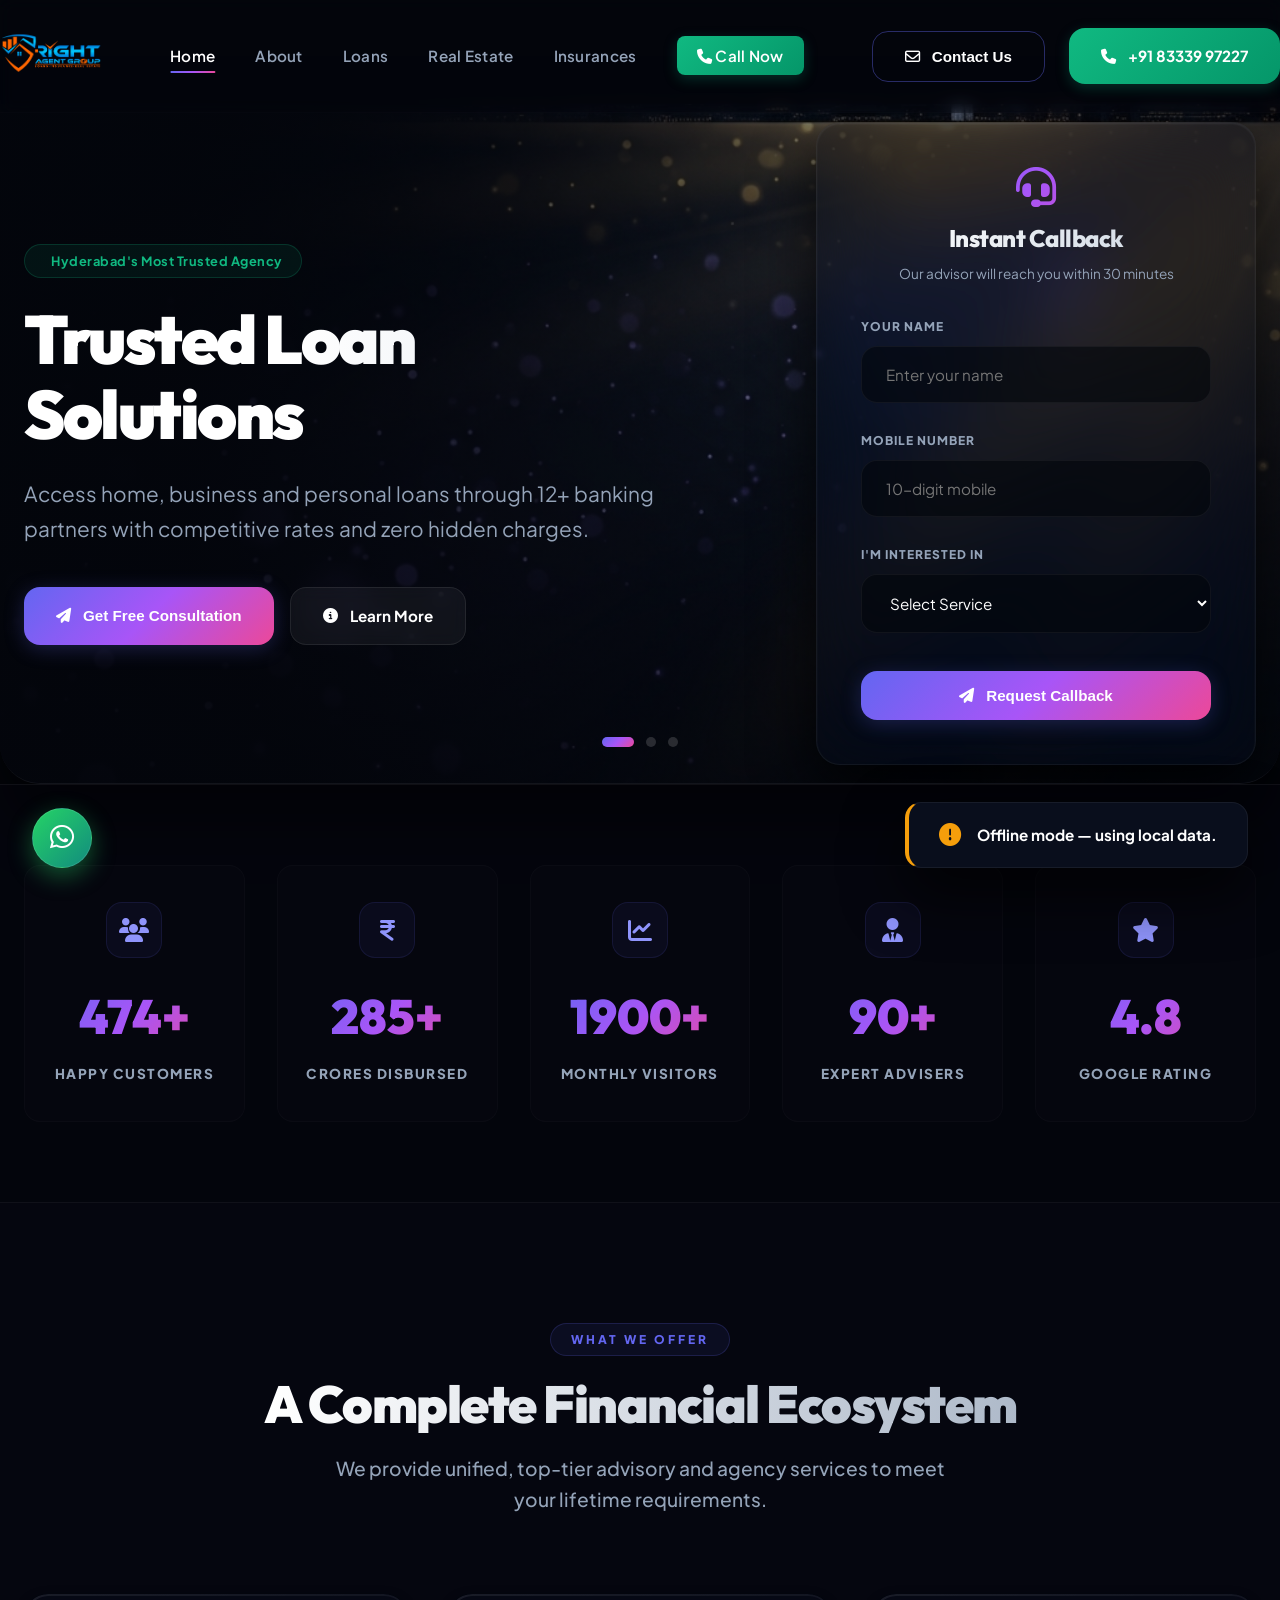
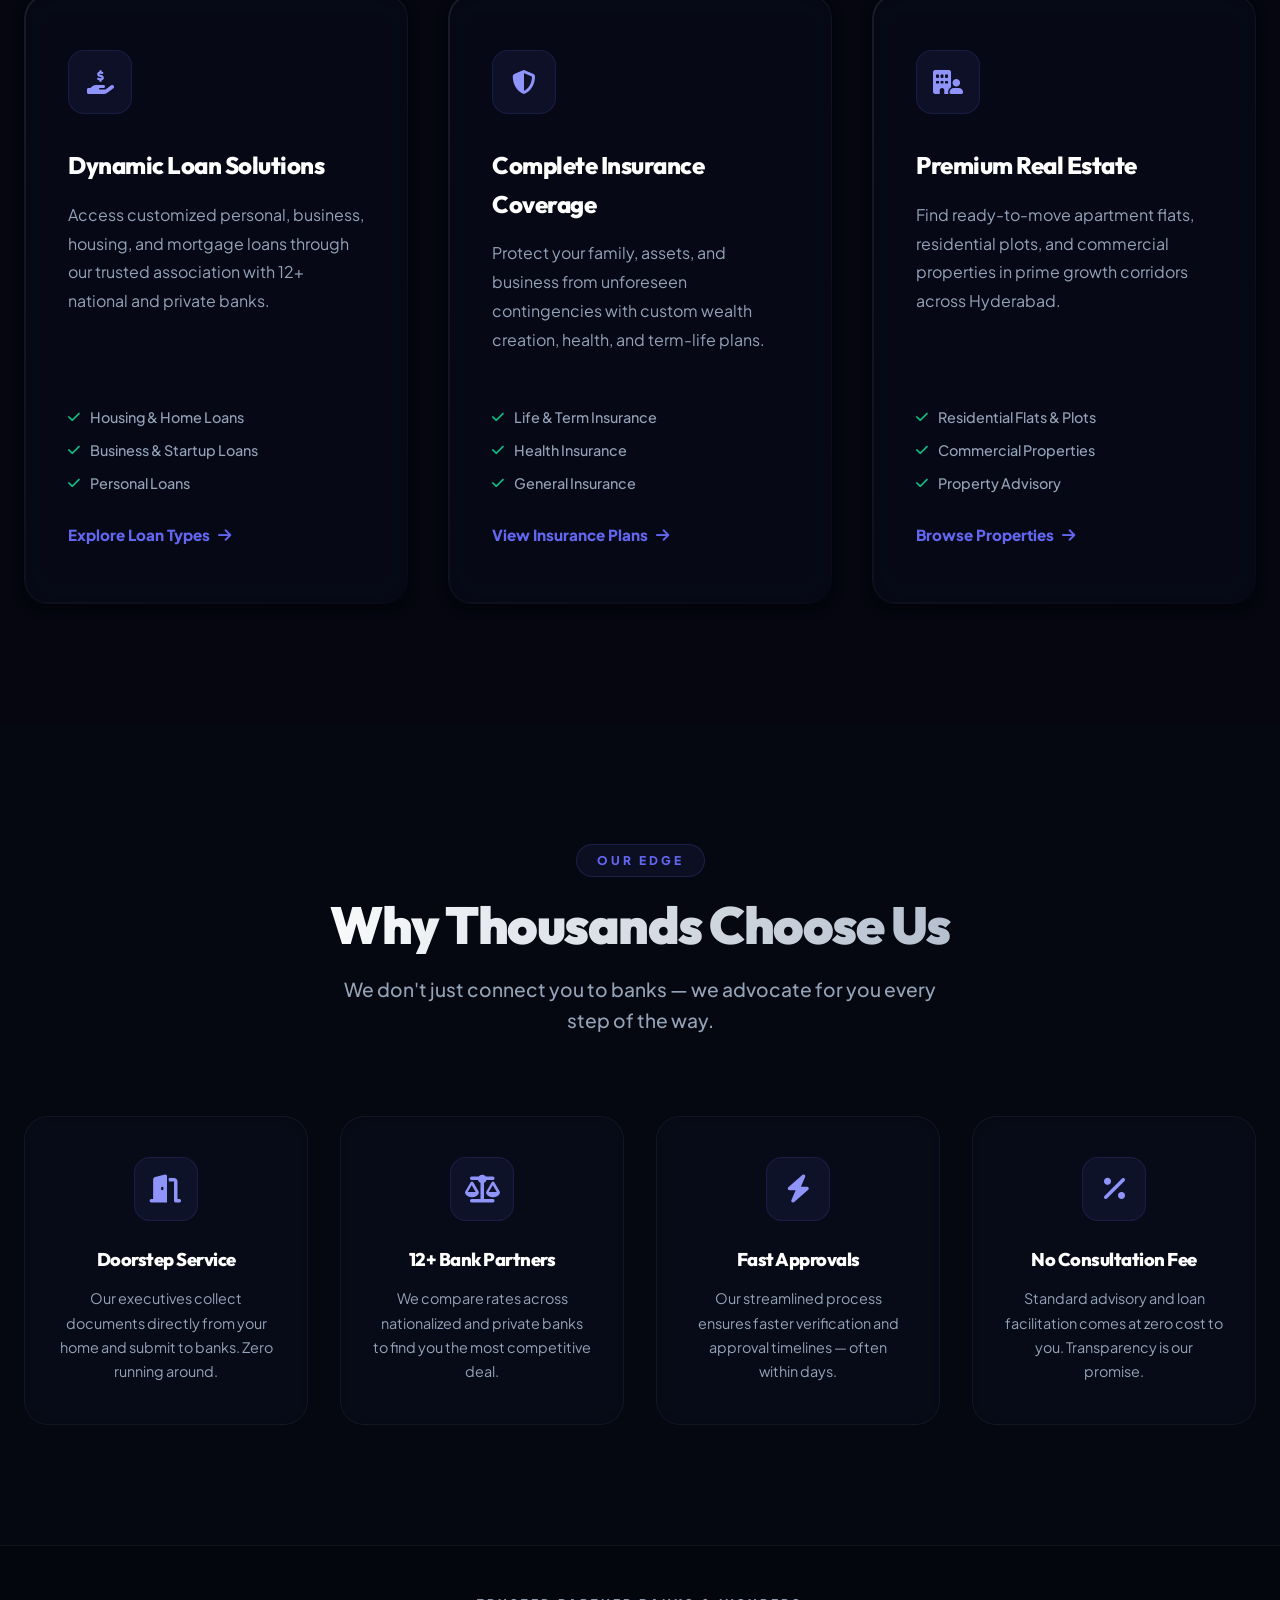
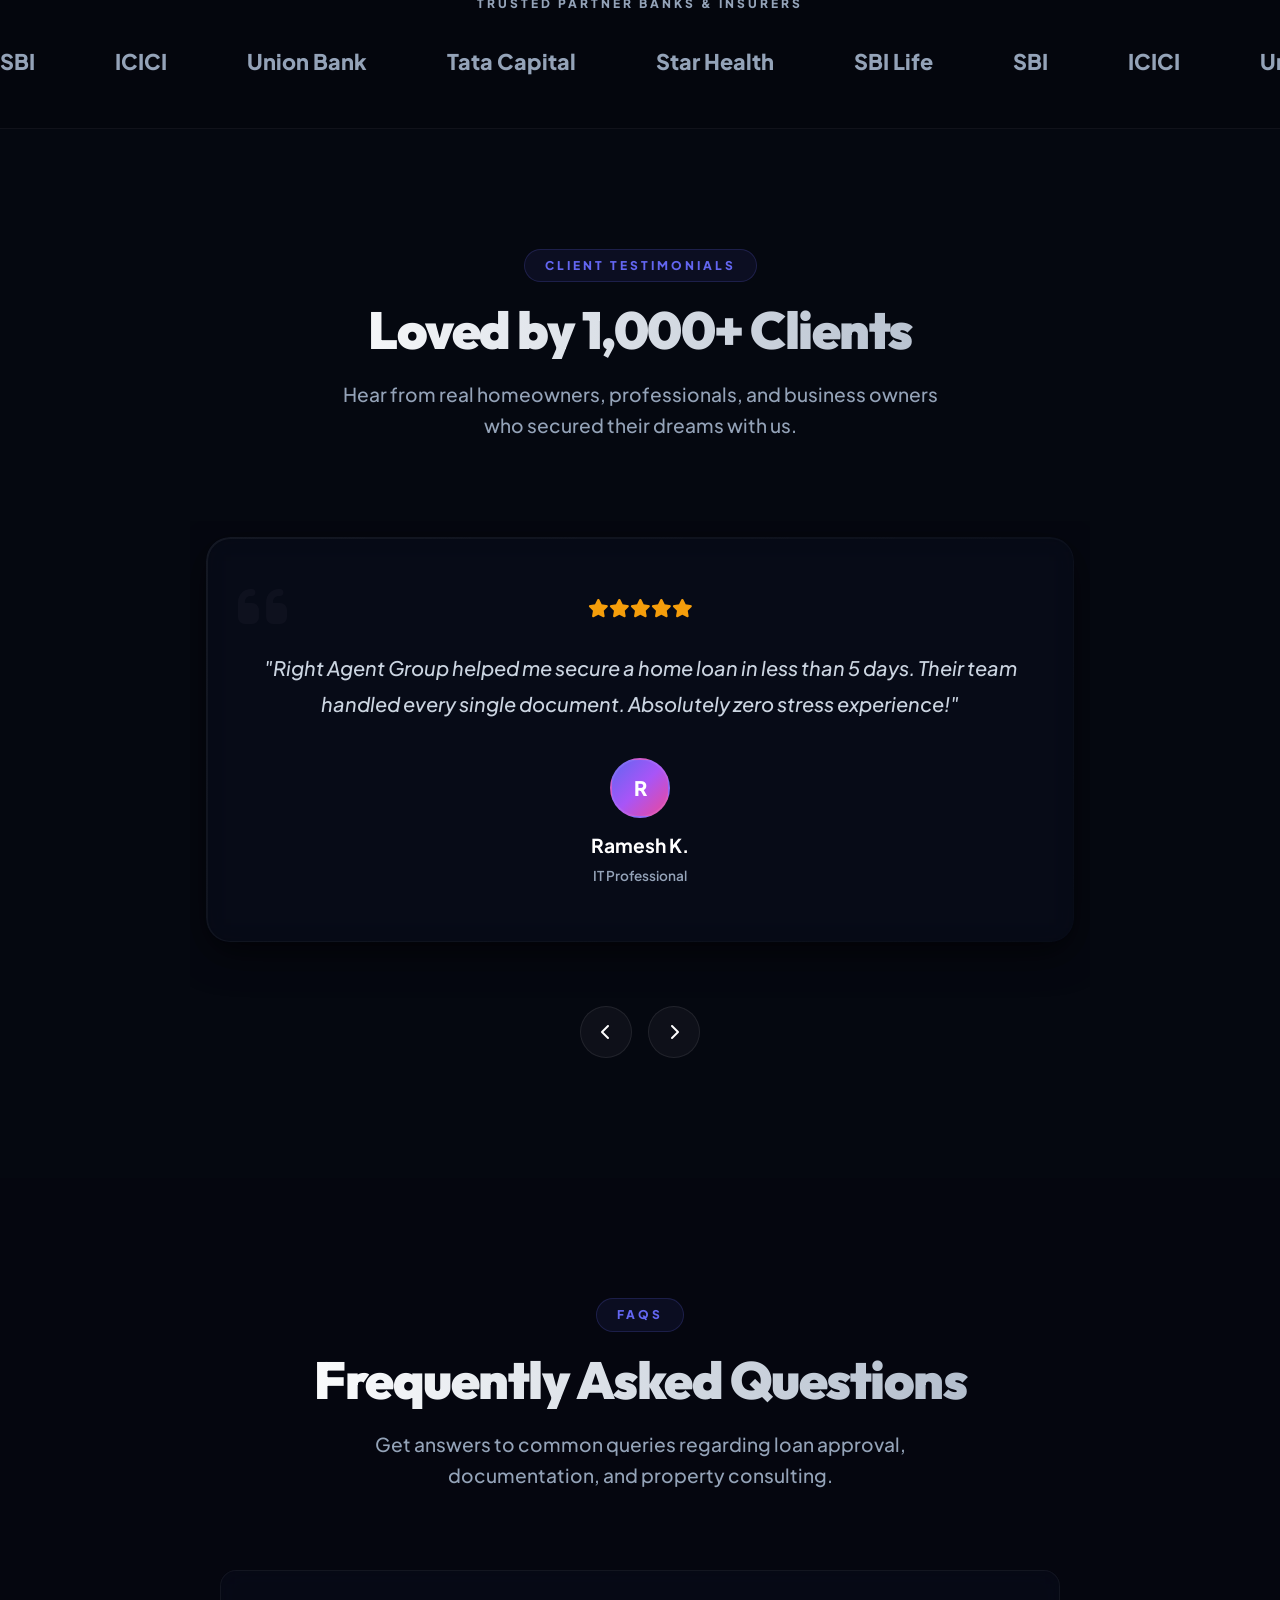
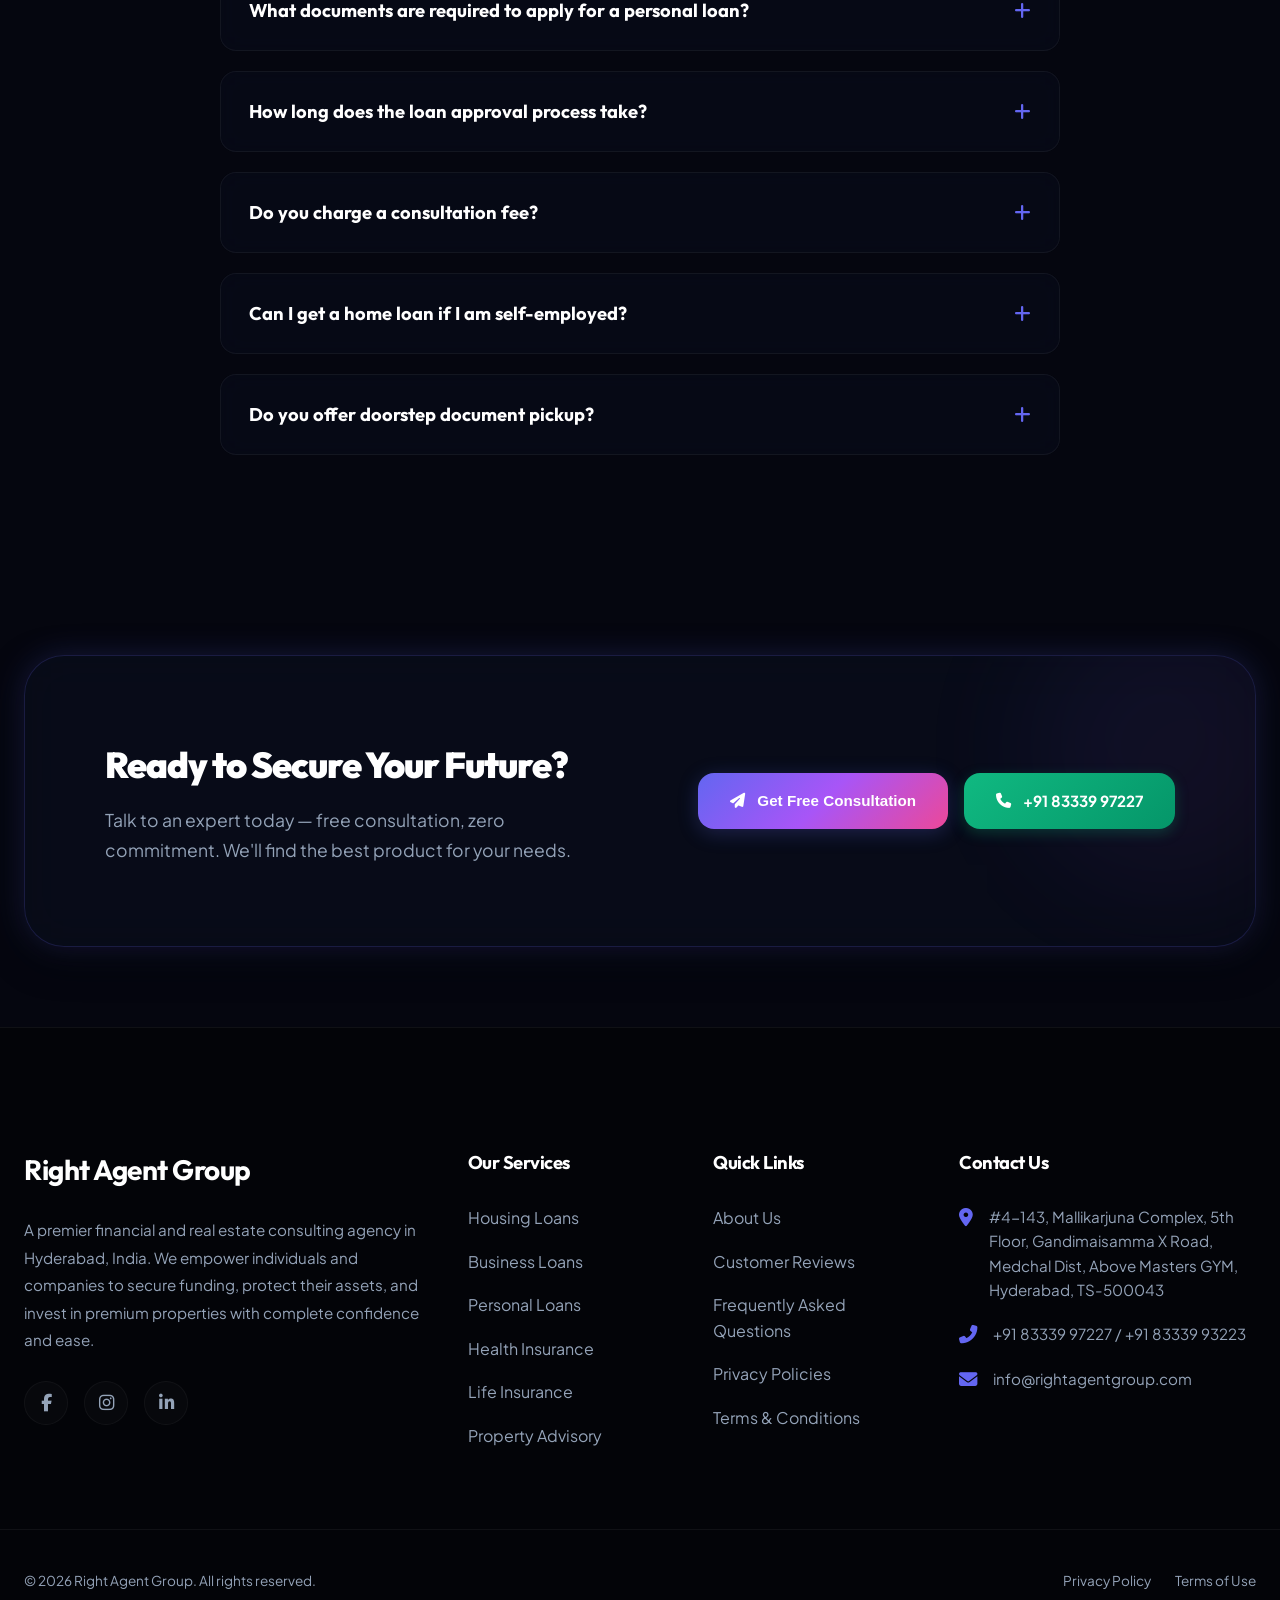
<file: index.html>
<!DOCTYPE html>
<html lang="en">
<head>
  <meta charset="UTF-8">
  <meta name="viewport" content="width=device-width, initial-scale=1.0">
  <title>Right Agent Group | Premium Financial & Real Estate Services</title>
  
  <!-- SEO Meta Tags -->
  <meta name="description" content="Welcome to Right Agent Group - Your trusted partner in Hyderabad for secure Loans, tailored Insurance plans, and premium Real Estate investments.">
  <meta name="keywords" content="loans in hyderabad, insurance agents, real estate agent, personal loan, home loan, business loan, health insurance, plots for sale">
  <meta name="author" content="Right Agent Group">
  
  <!-- Fonts & Icons -->
  <link rel="stylesheet" href="https://cdnjs.cloudflare.com/ajax/libs/font-awesome/6.4.0/css/all.min.css">
  
  <!-- Custom Styles -->
  <link rel="stylesheet" href="style.css">
</head>
<body class="luxury-dark">
  <!-- Glowing Cosmic Orbs for Premium UI depth -->
  <div class="glow-orb glow-orb-1"></div>
  <div class="glow-orb glow-orb-2"></div>
  <div class="glow-orb glow-orb-3"></div>

  <!-- Premium Glass Header -->
  <header id="main-header">
    <div class="container navbar">
      <a href="#/" class="logo-container">
        <img src="logo.png" alt="Right Agent Group Logo">
      </a>

      <!-- Desktop Nav Menu -->
      <nav>
        <ul class="nav-menu" id="nav-menu">
          <li><a href="#/" class="nav-link active" data-route="home">Home</a></li>
          <li><a href="#/about" class="nav-link" data-route="about">About</a></li>
          <li><a href="#/loan" class="nav-link" data-route="loan">Loans</a></li>
          <li><a href="#/realestate" class="nav-link" data-route="realestate">Real Estate</a></li>
          <li><a href="#/insurances" class="nav-link" data-route="insurances">Insurances</a></li>
          <!-- Mobile Links only inside menu -->
          <li class="hide-desk"><a href="tel:+918333997227" class="nav-link btn-call" style="color:white; padding: 10px 20px; border-radius: 8px;"><i class="fa fa-phone"></i> Call Now</a></li>
        </ul>
      </nav>

      <!-- Desktop Call to Actions -->
      <div class="nav-actions" id="nav-actions">
        <button class="btn btn-outline" id="header-inquire-btn"><i class="fa-regular fa-envelope"></i> Contact Us</button>
        <a href="tel:+918333997227" class="btn btn-call"><i class="fa fa-phone"></i> +91 83339 97227</a>
      </div>

      <!-- Mobile Menu Toggle Button -->
      <button class="burger-menu" id="burger-toggle" aria-label="Toggle Menu">
        <span class="burger-bar"></span>
        <span class="burger-bar"></span>
        <span class="burger-bar"></span>
      </button>
    </div>
  </header>

  <!-- Viewport for client-side rendering -->
  <main id="app-content">
    <!-- View contents injected here dynamically -->
    <div style="padding: 100px text-align: center; color: var(--text-muted);">
      <div class="skeleton skeleton-title" style="margin: 0 auto 20px auto;"></div>
      <div class="skeleton skeleton-text" style="max-width: 600px; margin: 0 auto 10px auto;"></div>
      <div class="skeleton skeleton-text" style="max-width: 400px; margin: 0 auto;"></div>
    </div>
  </main>

  <!-- Footer Section -->
  <footer>
    <div class="container footer-grid">
      <div class="footer-brand">
        <h4>Right Agent Group</h4>
        <p>A premier financial and real estate consulting agency in Hyderabad, India. We empower individuals and companies to secure funding, protect their assets, and invest in premium properties with complete confidence and ease.</p>
        <div class="footer-socials">
          <a href="https://www.facebook.com/RightAgentGroup" target="_blank" class="social-icon" aria-label="Facebook"><i class="fab fa-facebook-f"></i></a>
          <a href="https://www.instagram.com/rightagentgroup" target="_blank" class="social-icon" aria-label="Instagram"><i class="fab fa-instagram"></i></a>
          <a href="https://www.linkedin.com" target="_blank" class="social-icon" aria-label="LinkedIn"><i class="fab fa-linkedin-in"></i></a>
        </div>
      </div>

      <div>
        <h5 class="footer-title">Our Services</h5>
        <ul class="footer-links">
          <li><a href="#/loan">Housing Loans</a></li>
          <li><a href="#/loan">Business Loans</a></li>
          <li><a href="#/loan">Personal Loans</a></li>
          <li><a href="#/insurances">Health Insurance</a></li>
          <li><a href="#/insurances">Life Insurance</a></li>
          <li><a href="#/realestate">Property Advisory</a></li>
        </ul>
      </div>

      <div>
        <h5 class="footer-title">Quick Links</h5>
        <ul class="footer-links">
          <li><a href="#/about">About Us</a></li>
          <li><a href="#/">Customer Reviews</a></li>
          <li><a href="#/">Frequently Asked Questions</a></li>
          <li><a href="#/privacypolicies">Privacy Policies</a></li>
          <li><a href="#/termsandconditions">Terms & Conditions</a></li>
        </ul>
      </div>

      <div>
        <h5 class="footer-title">Contact Us</h5>
        <div class="footer-contact-item">
          <i class="fa fa-map-marker-alt"></i>
          <span>#4-143, Mallikarjuna Complex, 5th Floor, Gandimaisamma X Road, Medchal Dist, Above Masters GYM, Hyderabad, TS-500043</span>
        </div>
        <div class="footer-contact-item">
          <i class="fa fa-phone-alt"></i>
          <span>+91 83339 97227 / +91 83339 93223</span>
        </div>
        <div class="footer-contact-item">
          <i class="fa fa-envelope"></i>
          <span>info@rightagentgroup.com</span>
        </div>
      </div>
    </div>

    <div class="container footer-bottom">
      <p>&copy; 2026 Right Agent Group. All rights reserved.</p>
      <div class="footer-bottom-links">
        <a href="#/privacypolicies">Privacy Policy</a>
        <a href="#/termsandconditions">Terms of Use</a>
      </div>
    </div>
  </footer>

  <!-- Contact / Inquiry Modal Overlay -->
  <div class="modal-overlay" id="inquiry-modal">
    <div class="modal-window">
      <div class="modal-header">
        <h3>Contact / Express Interest</h3>
        <button class="modal-close" id="close-inquiry-modal"><i class="fa fa-xmark"></i></button>
      </div>
      <div class="modal-body">
        <form id="inquiry-form">
          <!-- Step 1: Initial Info -->
          <div id="inquiry-step-1">
            <div class="form-group">
              <label class="form-label" for="inq-name">Full Name</label>
              <input type="text" id="inq-name" class="form-control" placeholder="Enter your full name" required>
            </div>
            <div class="form-group">
              <label class="form-label" for="inq-email">Email Address</label>
              <input type="email" id="inq-email" class="form-control" placeholder="Enter your email address" required>
            </div>
            <div class="form-group">
              <label class="form-label" for="inq-phone">Mobile Number</label>
              <input type="tel" id="inq-phone" class="form-control" placeholder="10-digit mobile number" pattern="[0-9]{10}" maxlength="10" required>
            </div>
            <div class="form-group">
              <label class="form-label" for="inq-service">Interested In</label>
              <select id="inq-service" class="form-control" required>
                <option value="" disabled selected>Select a service</option>
                <option value="Loan">Loans</option>
                <option value="Insurance">Insurance Policies</option>
                <option value="Real Estate">Real Estate Properties</option>
              </select>
            </div>
            <div class="form-group">
              <label class="form-label" for="inq-message">Message (Optional)</label>
              <textarea id="inq-message" class="form-control" rows="3" placeholder="Tell us more about your requirement..."></textarea>
            </div>
            <button type="button" class="btn btn-primary" id="inq-next-btn" style="width: 100%; margin-top: 10px;">Send OTP & Verify</button>
          </div>

          <!-- Step 2: OTP Verification -->
          <div id="inquiry-step-2" style="display: none;">
            <p style="text-align: center; color: var(--text-muted); font-size: 0.95rem; margin-bottom: 12px;">We have sent a verification code to your mobile number.</p>
            <div class="otp-input-container">
              <input type="text" class="otp-box" maxlength="1" pattern="[0-9]" required>
              <input type="text" class="otp-box" maxlength="1" pattern="[0-9]" required>
              <input type="text" class="otp-box" maxlength="1" pattern="[0-9]" required>
              <input type="text" class="otp-box" maxlength="1" pattern="[0-9]" required>
              <input type="text" class="otp-box" maxlength="1" pattern="[0-9]" required>
              <input type="text" class="otp-box" maxlength="1" pattern="[0-9]" required>
            </div>
            <div class="otp-timer">
              Resend OTP in <span id="otp-timer-count">30</span> seconds
            </div>
            <div style="display: flex; gap: 16px; margin-top: 24px;">
              <button type="button" class="btn btn-outline" id="inq-back-btn" style="flex: 1;">Back</button>
              <button type="submit" class="btn btn-primary" id="inq-submit-btn" style="flex: 2;">Verify & Submit</button>
            </div>
          </div>
        </form>
      </div>
    </div>
  </div>

  <!-- Floating Sticky Callouts -->
  <div class="floating-widgets">
    <!-- WhatsApp Chat -->
    <a href="https://api.whatsapp.com/send/?phone=918333993223&text=Hi&type=phone_number&app_absent=0" target="_blank" class="floating-btn btn-whatsapp" aria-label="Chat on WhatsApp">
      <i class="fab fa-whatsapp"></i>
    </a>
  </div>

  <!-- Toast Notification Container -->
  <div class="toast-container" id="toast-container"></div>

  <!-- Custom App Logic Script -->
  <script src="app.js"></script>
</body>
</html>
</file>
<file: style.css>
@import url('https://fonts.googleapis.com/css2?family=Plus+Jakarta+Sans:wght@300;400;500;600;700;800&family=Outfit:wght@300;400;500;600;700;800;900&display=swap');

:root {
  --primary: #6366f1;
  --primary-hover: #4f46e5;
  --primary-grad: linear-gradient(135deg, #6366f1 0%, #a855f7 50%, #ec4899 100%);
  --secondary: #05070f;
  --card-bg: rgba(10, 15, 30, 0.45);
  --accent: #f59e0b;
  --accent-grad: linear-gradient(135deg, #f59e0b 0%, #e11d48 100%);
  --text-main: #f8fafc;
  --text-muted: #94a3b8;
  --bg-light: rgba(7, 9, 19, 0.65);
  --bg-white: rgba(10, 14, 26, 0.4);
  --glass-bg: rgba(10, 15, 30, 0.7);
  --glass-border: rgba(255, 255, 255, 0.05);
  --shadow-sm: 0 4px 12px rgba(0, 0, 0, 0.4);
  --shadow-md: 0 12px 36px rgba(0, 0, 0, 0.6);
  --shadow-lg: 0 24px 60px rgba(0, 0, 0, 0.8);
  --shadow-glow: 0 0 30px rgba(99, 102, 241, 0.2);
  --radius-sm: 16px;
  --radius-md: 24px;
  --radius-lg: 40px;
  --font-body: 'Plus Jakarta Sans', sans-serif;
  --font-head: 'Outfit', sans-serif;
  --transition: all 0.5s cubic-bezier(0.16, 1, 0.3, 1);
}

/* Custom Scrollbars */
::-webkit-scrollbar {
  width: 6px;
  height: 6px;
}
::-webkit-scrollbar-track {
  background: var(--secondary);
}
::-webkit-scrollbar-thumb {
  background: rgba(255, 255, 255, 0.1);
  border-radius: 10px;
}
::-webkit-scrollbar-thumb:hover {
  background: var(--primary-grad);
}

/* Cosmic Orbs Background Animation */
.glow-orb {
  position: fixed;
  border-radius: 50%;
  filter: blur(140px);
  opacity: 0.12;
  pointer-events: none;
  z-index: -1;
  mix-blend-mode: screen;
}
.glow-orb-1 {
  width: 600px;
  height: 600px;
  background: #6366f1;
  top: -15%;
  left: -10%;
  animation: floatOrb1 25s infinite alternate ease-in-out;
}
.glow-orb-2 {
  width: 700px;
  height: 700px;
  background: #a855f7;
  bottom: -20%;
  right: -10%;
  animation: floatOrb2 30s infinite alternate ease-in-out;
}
.glow-orb-3 {
  width: 500px;
  height: 500px;
  background: #ec4899;
  top: 35%;
  left: 55%;
  animation: floatOrb3 22s infinite alternate ease-in-out;
}
@keyframes floatOrb1 {
  0% { transform: translate(0, 0) scale(1); }
  100% { transform: translate(120px, 60px) scale(1.15); }
}
@keyframes floatOrb2 {
  0% { transform: translate(0, 0) scale(1); }
  100% { transform: translate(-140px, -80px) scale(0.9); }
}
@keyframes floatOrb3 {
  0% { transform: translate(0, 0) scale(1); }
  100% { transform: translate(-60px, 90px) scale(1.2); }
}

/* Base setups */
* {
  box-sizing: border-box;
  margin: 0;
  padding: 0;
}

html {
  scroll-behavior: smooth;
  font-family: var(--font-body);
  color: var(--text-main);
  background-color: var(--secondary);
}

body {
  min-height: 100vh;
  display: flex;
  flex-direction: column;
  overflow-x: hidden;
  line-height: 1.6;
  background-color: #03050b;
}

/* Section elements */
section {
  padding: 120px 0;
  position: relative;
  overflow: hidden;
}

.container {
  width: 100%;
  max-width: 1280px;
  margin: 0 auto;
  padding: 0 24px;
}

.section-title {
  text-align: center;
  margin-bottom: 80px;
}

.section-title h2 {
  font-family: var(--font-head);
  font-size: 3.25rem;
  font-weight: 900;
  background: linear-gradient(to right, #ffffff 20%, #94a3b8 100%);
  -webkit-background-clip: text;
  -webkit-text-fill-color: transparent;
  margin-bottom: 20px;
  letter-spacing: -1.5px;
  line-height: 1.1;
}

.section-title p {
  color: var(--text-muted);
  font-size: 1.2rem;
  max-width: 620px;
  margin: 0 auto;
  font-weight: 500;
}

/* Typography styles */
h1, h2, h3, h4, h5, h6 {
  font-family: var(--font-head);
  color: #fff;
  letter-spacing: -0.5px;
}

p {
  color: var(--text-muted);
}

a {
  text-decoration: none;
  color: inherit;
  transition: var(--transition);
}

/* Floating Glass Header */
header {
  position: fixed;
  top: 0;
  left: 0;
  width: 100%;
  z-index: 1000;
  transition: var(--transition);
  background: rgba(5, 7, 15, 0.2);
  backdrop-filter: blur(8px);
  -webkit-backdrop-filter: blur(8px);
  border-bottom: 1px solid rgba(255, 255, 255, 0.01);
}

.navbar {
  display: flex;
  align-items: center;
  justify-content: space-between;
  padding: 28px 0;
  transition: var(--transition);
}

header.scrolled {
  background: var(--glass-bg);
  backdrop-filter: blur(24px) saturate(180%);
  -webkit-backdrop-filter: blur(24px) saturate(180%);
  border-bottom: 1px solid var(--glass-border);
  box-shadow: var(--shadow-sm);
}

header.scrolled .navbar {
  padding: 16px 0;
}

.logo-container img {
  height: 48px;
  object-fit: contain;
  transition: var(--transition);
}

.nav-menu {
  display: flex;
  align-items: center;
  gap: 40px;
  list-style: none;
}

.nav-link {
  font-weight: 600;
  font-size: 0.95rem;
  color: var(--text-muted);
  position: relative;
  padding: 8px 0;
  letter-spacing: 0.3px;
}

.nav-link::after {
  content: '';
  position: absolute;
  bottom: 0;
  left: 50%;
  width: 0;
  height: 2.5px;
  background: var(--primary-grad);
  transition: var(--transition);
  transform: translateX(-50%);
  border-radius: 2px;
}

.nav-link:hover::after,
.nav-link.active::after {
  width: 100%;
}

.nav-link:hover,
.nav-link.active {
  color: #fff;
}

.nav-actions {
  display: flex;
  align-items: center;
  gap: 24px;
}

/* Premium Buttons */
.btn {
  display: inline-flex;
  align-items: center;
  justify-content: center;
  font-weight: 700;
  padding: 16px 32px;
  border-radius: var(--radius-sm);
  transition: var(--transition);
  cursor: pointer;
  border: none;
  font-size: 0.95rem;
  gap: 12px;
  position: relative;
  overflow: hidden;
}

.btn-primary {
  background: var(--primary-grad);
  color: #fff;
  box-shadow: 0 4px 20px rgba(99, 102, 241, 0.25);
}

.btn-primary::before {
  content: '';
  position: absolute;
  top: 0; left: -100%; width: 100%; height: 100%;
  background: linear-gradient(90deg, transparent, rgba(255,255,255,0.2), transparent);
  transition: 0.6s;
}

.btn-primary:hover::before {
  left: 100%;
}

.btn-primary:hover {
  transform: translateY(-3px);
  box-shadow: 0 8px 30px rgba(99, 102, 241, 0.45), var(--shadow-glow);
}

.btn-secondary {
  background: rgba(255, 255, 255, 0.05);
  color: #fff;
  border: 1px solid rgba(255, 255, 255, 0.08);
  backdrop-filter: blur(8px);
}

.btn-secondary:hover {
  background: rgba(255, 255, 255, 0.12);
  transform: translateY(-3px);
  border-color: rgba(255, 255, 255, 0.15);
}

.btn-outline {
  border: 1.5px solid rgba(99, 102, 241, 0.4);
  color: #fff;
  background-color: transparent;
}

.btn-outline:hover {
  background: var(--primary-grad);
  border-color: transparent;
  transform: translateY(-3px);
  box-shadow: 0 8px 24px rgba(99, 102, 241, 0.35);
}

.btn-call {
  background: linear-gradient(135deg, #10b981 0%, #059669 100%);
  color: #fff;
  box-shadow: 0 4px 14px 0 rgba(16, 185, 129, 0.25);
}

.btn-call:hover {
  transform: translateY(-3px);
  filter: brightness(1.1);
  box-shadow: 0 8px 24px rgba(16, 185, 129, 0.45);
}

/* Burger menu */
.burger-menu {
  display: none;
  flex-direction: column;
  gap: 6px;
  cursor: pointer;
  border: none;
  background: transparent;
  padding: 8px;
}

.burger-bar {
  width: 28px;
  height: 2px;
  background-color: #fff;
  border-radius: 2px;
  transition: var(--transition);
}

/* Viewport content padding */
#app-content {
  flex-grow: 1;
  padding-top: 104px;
  animation: fadeInView 0.6s cubic-bezier(0.16, 1, 0.3, 1) forwards;
}

@keyframes fadeInView {
  from { opacity: 0; transform: translateY(16px); }
  to { opacity: 1; transform: translateY(0); }
}

/* Hero Section Split Layout & Glass Forms */
.hero-slider {
  position: relative;
  height: 680px;
  overflow: hidden;
  background-color: var(--secondary);
  border-radius: 0 0 var(--radius-lg) var(--radius-lg);
  box-shadow: var(--shadow-lg);
  border-bottom: 1px solid var(--glass-border);
}

.slide {
  position: absolute;
  top: 0;
  left: 0;
  width: 100%;
  height: 100%;
  background-size: cover;
  background-position: center;
  opacity: 0;
  transition: opacity 1.5s cubic-bezier(0.16, 1, 0.3, 1);
  display: flex;
  align-items: center;
}

.slide.active {
  opacity: 1;
  z-index: 1;
}

.slide::after {
  content: '';
  position: absolute;
  top: 0;
  left: 0;
  width: 100%;
  height: 100%;
  background: radial-gradient(circle at 75% 35%, rgba(5, 7, 15, 0.3) 0%, rgba(3, 5, 11, 0.95) 75%);
}

.hero-container {
  display: flex;
  align-items: center;
  justify-content: space-between;
  width: 100%;
  gap: 60px;
  position: relative;
  z-index: 2;
}

.slide-content {
  color: #fff;
  max-width: 660px;
}

.slide-content h1 {
  font-family: var(--font-head);
  font-size: 4.25rem;
  font-weight: 900;
  line-height: 1.1;
  margin-bottom: 24px;
  letter-spacing: -2.5px;
  background: linear-gradient(to right, #ffffff 40%, #e2e8f0 100%);
  -webkit-background-clip: text;
  -webkit-text-fill-color: transparent;
}

.slide-content p {
  font-size: 1.3rem;
  color: var(--text-muted);
  margin-bottom: 40px;
  line-height: 1.7;
}

.slider-dots {
  position: absolute;
  bottom: 36px;
  left: 50%;
  transform: translateX(-50%);
  display: flex;
  gap: 12px;
  z-index: 10;
}

.dot {
  width: 10px;
  height: 10px;
  border-radius: 50%;
  background-color: rgba(255, 255, 255, 0.15);
  cursor: pointer;
  transition: var(--transition);
}

.dot.active {
  background: var(--primary-grad);
  width: 32px;
  border-radius: 6px;
}

/* Glassmorphic Form Overlay (Stripe Style) */
.quick-inquiry-box {
  background: rgba(10, 15, 30, 0.35);
  backdrop-filter: blur(32px) saturate(200%);
  -webkit-backdrop-filter: blur(32px) saturate(200%);
  border-radius: var(--radius-md);
  padding: 44px;
  box-shadow: var(--shadow-lg), inset 0 1px 2px rgba(255, 255, 255, 0.08);
  max-width: 440px;
  width: 100%;
  position: relative;
  z-index: 2;
  border: 1px solid var(--glass-border);
}

.quick-inquiry-box h3 {
  font-size: 1.75rem;
  font-weight: 800;
  margin-bottom: 24px;
  text-align: center;
  background: linear-gradient(to right, #fff, #cbd5e1);
  -webkit-background-clip: text;
  -webkit-text-fill-color: transparent;
}

/* Stats Section with Neomorphic glows */
.stats-section {
  background: rgba(5, 7, 15, 0.4);
  backdrop-filter: blur(16px);
  -webkit-backdrop-filter: blur(16px);
  padding: 80px 0;
  border-top: 1px solid var(--glass-border);
  border-bottom: 1px solid var(--glass-border);
}

.stats-grid {
  display: grid;
  grid-template-columns: repeat(5, 1fr);
  gap: 32px;
}

.stat-card {
  padding: 36px 24px;
  border-radius: var(--radius-sm);
  background-color: rgba(255, 255, 255, 0.01);
  border: 1px solid rgba(255, 255, 255, 0.02);
  transition: var(--transition);
  text-align: center;
}

.stat-card:hover {
  transform: translateY(-8px);
  background-color: rgba(255, 255, 255, 0.03);
  border-color: rgba(99, 102, 241, 0.25);
  box-shadow: 0 12px 30px rgba(99, 102, 241, 0.1), var(--shadow-glow);
}

.stat-number {
  font-size: 3rem;
  font-weight: 900;
  background: var(--primary-grad);
  -webkit-background-clip: text;
  -webkit-text-fill-color: transparent;
  margin-bottom: 8px;
  font-family: var(--font-head);
}

.stat-label {
  font-size: 0.85rem;
  font-weight: 800;
  color: var(--text-muted);
  text-transform: uppercase;
  letter-spacing: 1.5px;
}

/* Services section with Border-Gradient Hover Glow */
.services-grid {
  display: grid;
  grid-template-columns: repeat(3, 1fr);
  gap: 40px;
}

.service-card {
  position: relative;
  background: var(--card-bg);
  backdrop-filter: blur(16px);
  -webkit-backdrop-filter: blur(16px);
  border-radius: var(--radius-md);
  padding: 56px 44px;
  box-shadow: var(--shadow-sm);
  transition: var(--transition);
  display: flex;
  flex-direction: column;
  height: 100%;
}

/* Double-Border Gradient Simulation */
.service-card::before {
  content: '';
  position: absolute;
  top: 0; left: 0; right: 0; bottom: 0;
  border-radius: inherit;
  padding: 1.5px;
  background: linear-gradient(135deg, rgba(255,255,255,0.08) 0%, rgba(255,255,255,0.01) 100%);
  -webkit-mask: linear-gradient(#fff 0 0) content-box, linear-gradient(#fff 0 0);
  -webkit-mask-composite: xor;
  mask-composite: exclude;
  pointer-events: none;
  transition: var(--transition);
}

.service-card:hover::before {
  background: var(--primary-grad);
}

.service-card:hover {
  transform: translateY(-12px);
  box-shadow: var(--shadow-lg), var(--shadow-glow);
  background: rgba(10, 15, 30, 0.6);
}

.service-icon {
  width: 64px;
  height: 64px;
  border-radius: var(--radius-sm);
  background: rgba(99, 102, 241, 0.08);
  display: flex;
  align-items: center;
  justify-content: center;
  font-size: 24px;
  color: #8f94fb;
  margin-bottom: 32px;
  border: 1px solid rgba(99, 102, 241, 0.15);
  transition: var(--transition);
}

.service-card:hover .service-icon {
  background: var(--primary-grad);
  color: #fff;
  border-color: transparent;
  box-shadow: 0 8px 24px rgba(99, 102, 241, 0.35);
  transform: scale(1.05);
}

.service-card h3 {
  font-size: 1.5rem;
  font-weight: 800;
  margin-bottom: 16px;
  font-family: var(--font-head);
}

.service-card p {
  line-height: 1.8;
  margin-bottom: 32px;
  flex-grow: 1;
}

.service-link {
  font-weight: 800;
  color: var(--primary);
  display: inline-flex;
  align-items: center;
  gap: 8px;
  font-size: 0.95rem;
}

.service-link:hover {
  color: #fff;
}

/* Partners Section Ticker */
.partners-section {
  padding: 48px 0;
  background-color: rgba(5, 7, 15, 0.6);
  border-top: 1px solid var(--glass-border);
  border-bottom: 1px solid var(--glass-border);
  overflow: hidden;
}

.partners-slider {
  display: flex;
  align-items: center;
  gap: 80px;
  width: max-content;
  animation: ticker 25s linear infinite;
}

.partner-logo {
  font-size: 1.35rem;
  font-weight: 800;
  color: #94a3b8;
  display: flex;
  align-items: center;
  gap: 14px;
  user-select: none;
}

.partner-logo img {
  height: 40px;
  filter: grayscale(1) opacity(0.4);
  transition: var(--transition);
}

.partner-logo:hover img {
  filter: grayscale(0) opacity(0.9);
}

/* Reviews slider container */
.reviews-container {
  position: relative;
  max-width: 900px;
  margin: 0 auto;
  overflow: hidden;
}

.review-slider-track {
  display: flex;
  transition: transform 0.6s cubic-bezier(0.16, 1, 0.3, 1);
}

.review-slide {
  min-width: 100%;
  padding: 16px;
}

.review-card {
  background: var(--card-bg);
  backdrop-filter: blur(16px);
  -webkit-backdrop-filter: blur(16px);
  border-radius: var(--radius-md);
  padding: 56px;
  box-shadow: var(--shadow-md);
  position: relative;
  text-align: center;
}

.review-card::before {
  content: '';
  position: absolute;
  top: 0; left: 0; right: 0; bottom: 0;
  border-radius: inherit;
  padding: 1.5px;
  background: linear-gradient(135deg, rgba(255,255,255,0.06) 0%, rgba(255,255,255,0.01) 100%);
  -webkit-mask: linear-gradient(#fff 0 0) content-box, linear-gradient(#fff 0 0);
  -webkit-mask-composite: xor;
  mask-composite: exclude;
  pointer-events: none;
}

.review-quote-icon {
  font-size: 3.5rem;
  color: rgba(255, 255, 255, 0.03);
  position: absolute;
  top: 24px;
  left: 32px;
}

.review-stars {
  color: var(--accent);
  margin-bottom: 28px;
  font-size: 1.15rem;
}

.review-text {
  font-size: 1.25rem;
  font-style: italic;
  color: #cbd5e1;
  margin-bottom: 36px;
  line-height: 1.8;
  font-weight: 500;
}

.review-author {
  display: flex;
  flex-direction: column;
  align-items: center;
}

.review-avatar {
  width: 60px;
  height: 60px;
  border-radius: 50%;
  background: var(--primary-grad);
  color: #fff;
  font-weight: 800;
  display: flex;
  align-items: center;
  justify-content: center;
  font-size: 1.25rem;
  margin-bottom: 12px;
  border: 2px solid rgba(255,255,255,0.08);
}

.review-name {
  font-weight: 700;
  font-size: 1.2rem;
  color: #fff;
}

.review-title {
  font-size: 0.85rem;
  color: var(--text-muted);
  font-weight: 600;
  margin-top: 4px;
}

/* FAQ Accordion */
.faq-container {
  max-width: 840px;
  margin: 0 auto;
  display: flex;
  flex-direction: column;
  gap: 20px;
}

.faq-item {
  background: var(--card-bg);
  backdrop-filter: blur(12px);
  -webkit-backdrop-filter: blur(12px);
  border-radius: var(--radius-sm);
  border: 1px solid var(--glass-border);
  overflow: hidden;
  transition: var(--transition);
}

.faq-item:hover {
  border-color: rgba(255, 255, 255, 0.12);
  background: rgba(10, 15, 30, 0.55);
}

.faq-question {
  width: 100%;
  padding: 28px;
  background: none;
  border: none;
  text-align: left;
  font-size: 1.15rem;
  font-weight: 700;
  color: #fff;
  cursor: pointer;
  display: flex;
  justify-content: space-between;
  align-items: center;
  gap: 16px;
  font-family: var(--font-head);
}

.faq-question:hover {
  color: var(--primary);
}

.faq-icon {
  font-size: 1.15rem;
  transition: transform 0.4s cubic-bezier(0.16, 1, 0.3, 1);
  color: var(--primary);
}

.faq-item.active .faq-icon {
  transform: rotate(45deg);
  color: #fff;
}

.faq-answer {
  max-height: 0;
  overflow: hidden;
  transition: max-height 0.4s cubic-bezier(0.16, 1, 0.3, 1);
}

.faq-answer-inner {
  padding: 0 28px 28px 28px;
  color: var(--text-muted);
  font-size: 0.95rem;
  line-height: 1.7;
}

/* Inputs styling */
.form-group {
  margin-bottom: 28px;
  position: relative;
}

.form-label {
  display: block;
  font-size: 0.75rem;
  font-weight: 800;
  color: var(--text-muted);
  margin-bottom: 10px;
  text-transform: uppercase;
  letter-spacing: 1px;
}

.form-control {
  width: 100%;
  padding: 18px 24px;
  border-radius: var(--radius-sm);
  border: 1px solid var(--glass-border);
  background-color: rgba(3, 5, 11, 0.6);
  font-family: var(--font-body);
  font-size: 0.95rem;
  color: #fff;
  transition: var(--transition);
}

.form-control:focus {
  outline: none;
  border-color: var(--primary);
  background-color: rgba(3, 5, 11, 0.85);
  box-shadow: 0 0 0 4px rgba(99, 102, 241, 0.15);
}

/* Page banners style */
.page-banner {
  height: 300px;
  background-size: cover;
  background-position: center;
  position: relative;
  display: flex;
  align-items: center;
  justify-content: center;
  border-radius: 0 0 var(--radius-md) var(--radius-md);
  margin-bottom: 64px;
  box-shadow: var(--shadow-md);
  border-bottom: 1px solid var(--glass-border);
}

.page-banner::after {
  content: '';
  position: absolute;
  top: 0;
  left: 0;
  width: 100%;
  height: 100%;
  background: linear-gradient(to top, rgba(3, 5, 11, 0.98) 15%, rgba(3, 5, 11, 0.6) 100%);
}

.page-banner-content {
  position: relative;
  z-index: 2;
  color: #fff;
  text-align: center;
  background: rgba(3, 5, 11, 0.85);
  backdrop-filter: blur(24px) saturate(180%);
  -webkit-backdrop-filter: blur(24px) saturate(180%);
  border: 1px solid var(--glass-border);
  padding: 28px 56px;
  border-radius: var(--radius-sm);
  box-shadow: var(--shadow-lg), var(--shadow-glow);
  max-width: 600px;
  width: 90%;
  margin: 0 auto;
}

.page-banner-content h1 {
  font-size: 3rem;
  font-weight: 900;
  margin-bottom: 12px;
  letter-spacing: -1.5px;
}

/* Tabs selectors style */
.tabs-header {
  display: flex;
  justify-content: center;
  gap: 20px;
  margin-bottom: 60px;
  border-bottom: 1px solid var(--glass-border);
  padding-bottom: 12px;
}

.tab-btn {
  background: none;
  border: none;
  padding: 12px 32px;
  font-weight: 800;
  font-size: 1rem;
  color: var(--text-muted);
  cursor: pointer;
  position: relative;
  transition: var(--transition);
  font-family: var(--font-head);
}

.tab-btn.active {
  color: #fff;
}

.tab-btn::after {
  content: '';
  position: absolute;
  bottom: -12px;
  left: 0;
  width: 0;
  height: 2.5px;
  background: var(--primary-grad);
  transition: var(--transition);
}

.tab-btn.active::after {
  width: 100%;
}

/* Product grid cards style */
.products-grid {
  display: grid;
  grid-template-columns: repeat(4, 1fr);
  gap: 32px;
}

.product-item-card {
  position: relative;
  background: var(--card-bg);
  backdrop-filter: blur(16px);
  -webkit-backdrop-filter: blur(16px);
  border-radius: var(--radius-md);
  overflow: hidden;
  box-shadow: var(--shadow-sm);
  transition: var(--transition);
  cursor: pointer;
  display: flex;
  flex-direction: column;
}

.product-item-card::before {
  content: '';
  position: absolute;
  top: 0; left: 0; right: 0; bottom: 0;
  border-radius: inherit;
  padding: 1.5px;
  background: linear-gradient(135deg, rgba(255,255,255,0.06) 0%, rgba(255,255,255,0.01) 100%);
  -webkit-mask: linear-gradient(#fff 0 0) content-box, linear-gradient(#fff 0 0);
  -webkit-mask-composite: xor;
  mask-composite: exclude;
  pointer-events: none;
  transition: var(--transition);
}

.product-item-card:hover::before {
  background: var(--primary-grad);
}

.product-item-card:hover {
  transform: translateY(-8px);
  box-shadow: var(--shadow-lg), var(--shadow-glow);
  background: rgba(10, 15, 30, 0.6);
}

.product-card-img {
  width: 100%;
  height: 200px;
  background-color: #1e293b;
  background-size: cover;
  background-position: center;
  transition: var(--transition);
}

.product-item-card:hover .product-card-img {
  transform: scale(1.04);
}

.product-card-body {
  padding: 28px;
  display: flex;
  flex-direction: column;
  flex-grow: 1;
}

.product-card-category {
  font-size: 0.75rem;
  font-weight: 800;
  color: var(--accent);
  text-transform: uppercase;
  margin-bottom: 8px;
  letter-spacing: 1px;
}

.product-card-title {
  font-size: 1.2rem;
  font-weight: 800;
  color: #fff;
  margin-bottom: 16px;
  line-height: 1.4;
}

/* Filters bar on properties list */
.filters-bar {
  background: var(--card-bg);
  backdrop-filter: blur(20px);
  -webkit-backdrop-filter: blur(20px);
  border: 1px solid var(--glass-border);
  padding: 28px;
  border-radius: var(--radius-md);
  margin-bottom: 48px;
  display: grid;
  grid-template-columns: repeat(4, 1fr) auto;
  gap: 24px;
  align-items: end;
}

.filters-bar::before {
  content: '';
  position: absolute;
  top: 0; left: 0; right: 0; bottom: 0;
  border-radius: inherit;
  padding: 1.5px;
  background: linear-gradient(135deg, rgba(255,255,255,0.06) 0%, rgba(255,255,255,0.01) 100%);
  -webkit-mask: linear-gradient(#fff 0 0) content-box, linear-gradient(#fff 0 0);
  -webkit-mask-composite: xor;
  mask-composite: exclude;
  pointer-events: none;
}

.re-grid {
  display: grid;
  grid-template-columns: repeat(3, 1fr);
  gap: 36px;
}

.re-card {
  position: relative;
  background: var(--card-bg);
  backdrop-filter: blur(16px);
  -webkit-backdrop-filter: blur(16px);
  border-radius: var(--radius-md);
  overflow: hidden;
  box-shadow: var(--shadow-sm);
  transition: var(--transition);
  cursor: pointer;
}

.re-card::before {
  content: '';
  position: absolute;
  top: 0; left: 0; right: 0; bottom: 0;
  border-radius: inherit;
  padding: 1.5px;
  background: linear-gradient(135deg, rgba(255,255,255,0.06) 0%, rgba(255,255,255,0.01) 100%);
  -webkit-mask: linear-gradient(#fff 0 0) content-box, linear-gradient(#fff 0 0);
  -webkit-mask-composite: xor;
  mask-composite: exclude;
  pointer-events: none;
  transition: var(--transition);
}

.re-card:hover::before {
  background: var(--primary-grad);
}

.re-card:hover {
  transform: translateY(-8px);
  box-shadow: var(--shadow-lg), var(--shadow-glow);
  background: rgba(10, 15, 30, 0.6);
}

.re-card-img-container {
  height: 240px;
  position: relative;
  background-color: #1e293b;
  overflow: hidden;
}

.re-card-img {
  width: 100%;
  height: 100%;
  object-fit: cover;
  transition: transform 0.7s cubic-bezier(0.16, 1, 0.3, 1);
}

.re-card:hover .re-card-img {
  transform: scale(1.06);
}

.re-badge-status {
  position: absolute;
  top: 20px;
  left: 20px;
  background: rgba(3, 5, 11, 0.8);
  border: 1px solid var(--glass-border);
  color: #fff;
  padding: 6px 14px;
  border-radius: 8px;
  font-size: 0.75rem;
  font-weight: 800;
  text-transform: uppercase;
  backdrop-filter: blur(4px);
}

.re-badge-price {
  position: absolute;
  bottom: 20px;
  right: 20px;
  background: var(--primary-grad);
  color: #fff;
  padding: 8px 16px;
  border-radius: 8px;
  font-weight: 800;
  box-shadow: 0 4px 16px rgba(99, 102, 241, 0.4);
}

.re-card-body {
  padding: 32px;
}

.re-card-title {
  font-size: 1.3rem;
  font-weight: 800;
  margin-bottom: 20px;
  line-height: 1.4;
  height: 56px;
  overflow: hidden;
  display: -webkit-box;
  -webkit-line-clamp: 2;
  -webkit-box-orient: vertical;
}

.re-card-meta {
  display: grid;
  grid-template-columns: repeat(2, 1fr);
  gap: 16px;
  margin-top: 24px;
  border-top: 1px solid var(--glass-border);
  padding-top: 24px;
}

.re-meta-item {
  display: flex;
  align-items: center;
  gap: 12px;
  font-size: 0.85rem;
  color: var(--text-muted);
}

.re-meta-item i {
  color: var(--primary);
  font-size: 1rem;
}

/* Detail page template styling */
.detail-layout {
  display: grid;
  grid-template-columns: 2fr 1fr;
  gap: 48px;
}

.detail-main {
  background: var(--card-bg);
  backdrop-filter: blur(24px) saturate(180%);
  -webkit-backdrop-filter: blur(24px) saturate(180%);
  border-radius: var(--radius-md);
  border: 1px solid var(--glass-border);
  padding: 56px;
  box-shadow: var(--shadow-sm);
  position: relative;
}

.detail-main::before {
  content: '';
  position: absolute;
  top: 0; left: 0; right: 0; bottom: 0;
  border-radius: inherit;
  padding: 1.5px;
  background: linear-gradient(135deg, rgba(255,255,255,0.06) 0%, rgba(255,255,255,0.01) 100%);
  -webkit-mask: linear-gradient(#fff 0 0) content-box, linear-gradient(#fff 0 0);
  -webkit-mask-composite: xor;
  mask-composite: exclude;
  pointer-events: none;
}

.detail-sidebar-widget {
  background: var(--card-bg);
  backdrop-filter: blur(24px) saturate(180%);
  -webkit-backdrop-filter: blur(24px) saturate(180%);
  border-radius: var(--radius-md);
  border: 1px solid var(--glass-border);
  padding: 40px;
  box-shadow: var(--shadow-sm);
  position: relative;
}

.detail-sidebar-widget::before {
  content: '';
  position: absolute;
  top: 0; left: 0; right: 0; bottom: 0;
  border-radius: inherit;
  padding: 1.5px;
  background: linear-gradient(135deg, rgba(255,255,255,0.06) 0%, rgba(255,255,255,0.01) 100%);
  -webkit-mask: linear-gradient(#fff 0 0) content-box, linear-gradient(#fff 0 0);
  -webkit-mask-composite: xor;
  mask-composite: exclude;
  pointer-events: none;
}

.detail-header {
  margin-bottom: 40px;
  border-bottom: 1px solid var(--glass-border);
  padding-bottom: 32px;
}

.detail-header h2 {
  font-size: 2.5rem;
  font-weight: 900;
  margin-top: 20px;
}

.detail-tag {
  display: inline-block;
  padding: 6px 20px;
  background: rgba(99, 102, 241, 0.08);
  color: #8f94fb;
  border-radius: 30px;
  font-size: 0.8rem;
  font-weight: 800;
  text-transform: uppercase;
  border: 1px solid rgba(99, 102, 241, 0.15);
}

.detail-section-title {
  font-size: 1.5rem;
  font-weight: 800;
  margin: 48px 0 24px 0;
  border-left: 4px solid var(--primary);
  padding-left: 16px;
  font-family: var(--font-head);
}

.detail-description {
  color: var(--text-muted);
  line-height: 1.8;
  font-size: 1.05rem;
  margin-bottom: 32px;
}

/* Specifications list style */
.specs-grid {
  display: grid;
  grid-template-columns: repeat(2, 1fr);
  gap: 20px;
  margin-bottom: 40px;
}

.spec-item {
  display: flex;
  justify-content: space-between;
  padding: 18px 24px;
  background-color: rgba(3, 5, 11, 0.35);
  border-radius: var(--radius-sm);
  border: 1px solid var(--glass-border);
  transition: var(--transition);
}

.spec-item:hover {
  border-color: rgba(255,255,255,0.08);
  background-color: rgba(3, 5, 11, 0.5);
}

.spec-key {
  font-weight: 600;
  color: var(--text-muted);
  font-size: 0.9rem;
}

.spec-val {
  font-weight: 700;
  color: #fff;
  font-size: 0.9rem;
}

/* Image gallery for properties detail view */
.gallery-container {
  position: relative;
  height: 500px;
  border-radius: var(--radius-md);
  overflow: hidden;
  margin-bottom: 48px;
  background-color: #03050b;
  border: 1px solid var(--glass-border);
}

.gallery-track {
  height: 100%;
  display: flex;
  transition: transform 0.7s cubic-bezier(0.16, 1, 0.3, 1);
}

.gallery-img-slide {
  min-width: 100%;
  height: 100%;
}

.gallery-img-slide img {
  width: 100%;
  height: 100%;
  object-fit: cover;
}

/* Dynamic list details view */
.partners-list-vertical {
  display: flex;
  flex-direction: column;
  gap: 16px;
  margin-top: 28px;
}

.partner-row-card {
  display: flex;
  align-items: center;
  justify-content: space-between;
  padding: 22px 28px;
  border: 1px solid var(--glass-border);
  border-radius: var(--radius-sm);
  background-color: rgba(3, 5, 11, 0.3);
  transition: var(--transition);
}

.partner-row-card:hover {
  border-color: rgba(99, 102, 241, 0.3);
  background-color: rgba(3, 5, 11, 0.55);
  box-shadow: var(--shadow-glow);
}

.partner-row-info {
  display: flex;
  align-items: center;
  gap: 24px;
}

.partner-row-logo {
  height: 48px;
  width: 48px;
  border-radius: 10px;
  object-fit: contain;
  background-color: #fff;
  padding: 6px;
  border: 1px solid rgba(255,255,255,0.05);
}

.partner-row-name {
  font-weight: 800;
  color: #fff;
  font-size: 1.1rem;
}

.partner-row-rate {
  font-size: 1rem;
  color: #8f94fb;
  font-weight: 800;
}

.partner-row-tenure {
  font-size: 0.8rem;
  color: var(--text-muted);
  margin-top: 2px;
  font-weight: 500;
}

/* Interactive Calculator style */
.calc-container {
  background-color: rgba(3, 5, 11, 0.35);
  border-radius: var(--radius-md);
  padding: 40px;
  margin-bottom: 48px;
  border: 1px solid var(--glass-border);
}

.calc-inputs {
  display: flex;
  flex-direction: column;
  gap: 28px;
}

.calc-range-group {
  display: flex;
  flex-direction: column;
}

.calc-range-header {
  display: flex;
  justify-content: space-between;
  margin-bottom: 12px;
}

.calc-range-label {
  font-size: 0.95rem;
  font-weight: 800;
  color: var(--text-muted);
}

.calc-range-val {
  font-size: 1.1rem;
  font-weight: 900;
  color: var(--primary);
}

.calc-slider {
  width: 100%;
  height: 8px;
  border-radius: 4px;
  background-color: rgba(255, 255, 255, 0.08);
  outline: none;
  cursor: pointer;
  accent-color: var(--primary);
  transition: var(--transition);
}

.calc-result-box {
  background-color: rgba(3, 5, 11, 0.85);
  border-radius: var(--radius-sm);
  padding: 28px;
  border: 1px solid var(--glass-border);
  text-align: center;
  margin-top: 36px;
  box-shadow: inset 0 0 30px rgba(0, 0, 0, 0.4);
}

.calc-result-title {
  font-size: 0.8rem;
  font-weight: 800;
  color: var(--text-muted);
  text-transform: uppercase;
  margin-bottom: 10px;
  letter-spacing: 1.5px;
}

.calc-result-value {
  font-size: 2.5rem;
  font-weight: 900;
  background: var(--primary-grad);
  -webkit-background-clip: text;
  -webkit-text-fill-color: transparent;
  font-family: var(--font-head);
}

/* OTP modal styling */
.otp-input-container {
  display: flex;
  justify-content: center;
  gap: 14px;
  margin: 36px 0;
}

.otp-box {
  width: 56px;
  height: 56px;
  border-radius: var(--radius-sm);
  border: 2px solid var(--glass-border);
  text-align: center;
  font-size: 1.6rem;
  font-weight: 900;
  background-color: rgba(3, 5, 11, 0.6);
  color: #fff;
  transition: var(--transition);
}

.otp-box:focus {
  outline: none;
  border-color: var(--primary);
  background-color: rgba(3, 5, 11, 0.9);
  box-shadow: 0 0 0 4px rgba(99, 102, 241, 0.2);
}

.otp-timer {
  text-align: center;
  font-size: 0.9rem;
  color: var(--text-muted);
}

.otp-timer span {
  color: var(--primary);
  font-weight: 800;
}

/* Legal view style */
.legal-content {
  background: var(--card-bg);
  backdrop-filter: blur(24px) saturate(180%);
  -webkit-backdrop-filter: blur(24px) saturate(180%);
  border-radius: var(--radius-md);
  border: 1px solid var(--glass-border);
  padding: 80px 60px;
  box-shadow: var(--shadow-sm);
  max-width: 900px;
  margin: 0 auto;
}

.legal-content h2 {
  font-size: 2.25rem;
  font-weight: 900;
  margin-bottom: 16px;
}

.legal-content ol {
  padding-left: 20px;
}

.legal-content li {
  margin-bottom: 24px;
  line-height: 1.8;
  color: var(--text-muted);
}

.legal-content li strong {
  color: #fff;
}

/* Modal Popup Window */
.modal-overlay {
  position: fixed;
  top: 0;
  left: 0;
  width: 100%;
  height: 100%;
  background-color: rgba(3, 5, 11, 0.8);
  z-index: 2000;
  display: none;
  align-items: center;
  justify-content: center;
  opacity: 0;
  transition: opacity 0.5s ease;
  backdrop-filter: blur(16px);
}

.modal-overlay.active {
  display: flex;
  opacity: 1;
}

.modal-window {
  background: var(--bg-white);
  border-radius: var(--radius-md);
  box-shadow: var(--shadow-lg);
  width: 100%;
  max-width: 500px;
  overflow: hidden;
  transform: translateY(30px) scale(0.95);
  transition: transform 0.5s cubic-bezier(0.16, 1, 0.3, 1);
  border: 1px solid var(--glass-border);
}

.modal-overlay.active .modal-window {
  transform: translateY(0) scale(1);
}

.modal-header {
  padding: 28px 36px;
  border-bottom: 1px solid var(--glass-border);
  display: flex;
  align-items: center;
  justify-content: space-between;
}

.modal-header h3 {
  font-size: 1.5rem;
  font-weight: 900;
}

.modal-close {
  background: none;
  border: none;
  font-size: 1.35rem;
  cursor: pointer;
  color: var(--text-muted);
  transition: var(--transition);
  display: flex;
}

.modal-close:hover {
  color: #fff;
  transform: rotate(90deg);
}

.modal-body {
  padding: 36px;
}

/* Toast Container */
.toast-container {
  position: fixed;
  bottom: 32px;
  right: 32px;
  z-index: 3000;
  display: flex;
  flex-direction: column;
  gap: 12px;
}

.toast {
  background-color: rgba(10, 15, 30, 0.95);
  backdrop-filter: blur(12px);
  -webkit-backdrop-filter: blur(12px);
  border-radius: var(--radius-sm);
  padding: 20px 30px;
  box-shadow: var(--shadow-lg);
  display: flex;
  align-items: center;
  gap: 16px;
  border-left: 4px solid var(--primary);
  border-top: 1px solid rgba(255,255,255,0.06);
  border-right: 1px solid rgba(255,255,255,0.06);
  border-bottom: 1px solid rgba(255,255,255,0.06);
  transform: translateX(120%);
  transition: transform 0.5s cubic-bezier(0.16, 1, 0.3, 1);
  min-width: 340px;
  max-width: 440px;
}

.toast.active {
  transform: translateX(0);
}

.toast-success { border-left-color: #10b981; }
.toast-error { border-left-color: #ef4444; }
.toast-warning { border-left-color: #f59e0b; }

.toast-icon {
  font-size: 1.4rem;
}

.toast-success .toast-icon { color: #10b981; }
.toast-error .toast-icon { color: #ef4444; }
.toast-warning .toast-icon { color: #f59e0b; }

.toast-message {
  font-weight: 700;
  font-size: 0.95rem;
  color: #fff;
}

/* Sticky widgets float */
.floating-widgets {
  position: fixed;
  bottom: 32px;
  left: 32px;
  z-index: 999;
  display: flex;
  flex-direction: column;
  gap: 14px;
}

.floating-btn {
  width: 60px;
  height: 60px;
  border-radius: 50%;
  display: flex;
  align-items: center;
  justify-content: center;
  box-shadow: var(--shadow-lg);
  cursor: pointer;
  font-size: 1.7rem;
  color: #fff;
  transition: var(--transition);
  border: 1px solid rgba(255,255,255,0.1);
}

.floating-btn:hover {
  transform: scale(1.1) translateY(-4px);
}

.btn-whatsapp {
  background: linear-gradient(135deg, #25d366 0%, #128c7e 100%);
  box-shadow: 0 8px 24px rgba(37, 211, 102, 0.4);
}

/* Footer Section */
footer {
  background-color: #030408;
  color: var(--text-muted);
  padding: 120px 0 40px 0;
  border-top: 1px solid var(--glass-border);
}

.footer-grid {
  display: grid;
  grid-template-columns: 2fr 1fr 1fr 1.5fr;
  gap: 48px;
  margin-bottom: 80px;
}

.footer-brand h4 {
  font-size: 1.75rem;
  color: #fff;
  margin-bottom: 24px;
}

.footer-brand p {
  line-height: 1.8;
  font-size: 0.95rem;
}

.footer-title {
  color: #fff;
  font-size: 1.15rem;
  margin-bottom: 28px;
  font-weight: 700;
}

.footer-links {
  list-style: none;
  display: flex;
  flex-direction: column;
  gap: 18px;
}

.footer-links a:hover {
  color: #fff;
  padding-left: 8px;
}

.footer-contact-item {
  display: flex;
  gap: 16px;
  margin-bottom: 20px;
  font-size: 0.95rem;
  line-height: 1.6;
}

.footer-contact-item i {
  color: var(--primary);
  font-size: 1.15rem;
  margin-top: 4px;
}

.footer-socials {
  display: flex;
  gap: 16px;
  margin-top: 28px;
}

.social-icon {
  width: 44px;
  height: 44px;
  border-radius: 50%;
  background-color: rgba(255, 255, 255, 0.02);
  border: 1px solid rgba(255, 255, 255, 0.04);
  display: flex;
  align-items: center;
  justify-content: center;
  color: var(--text-muted);
  font-size: 1.1rem;
}

.social-icon:hover {
  background: var(--primary-grad);
  color: #fff;
  border-color: transparent;
  transform: translateY(-4px);
  box-shadow: var(--shadow-glow);
}

.footer-bottom {
  border-top: 1px solid var(--glass-border);
  padding-top: 40px;
  display: flex;
  justify-content: space-between;
  align-items: center;
  flex-wrap: wrap;
  gap: 20px;
  font-size: 0.85rem;
}

.footer-bottom-links {
  display: flex;
  gap: 24px;
}

/* Skeletons */
.skeleton {
  background: linear-gradient(90deg, rgba(255,255,255,0.02) 25%, rgba(255,255,255,0.06) 50%, rgba(255,255,255,0.02) 75%);
  background-size: 200% 100%;
  animation: loading 1.6s infinite;
  border-radius: var(--radius-sm);
}

@keyframes loading {
  0% { background-position: 200% 0; }
  100% { background-position: -200% 0; }
}

.skeleton-text {
  height: 16px;
  margin-bottom: 12px;
  width: 100%;
}

.skeleton-title {
  height: 30px;
  margin-bottom: 20px;
  width: 50%;
}

.skeleton-img {
  height: 200px;
  width: 100%;
  margin-bottom: 20px;
}

/* ─── Scroll Reveal Animation ──────────────────────────────────────────────── */
.reveal {
  opacity: 0;
  transform: translateY(28px);
  transition: opacity 0.7s cubic-bezier(0.16, 1, 0.3, 1), transform 0.7s cubic-bezier(0.16, 1, 0.3, 1);
}
.reveal.revealed {
  opacity: 1;
  transform: translateY(0);
}

/* ─── Section Eyebrow Label ────────────────────────────────────────────────── */
.section-eyebrow {
  display: inline-block;
  font-size: 0.75rem;
  font-weight: 900;
  text-transform: uppercase;
  letter-spacing: 3px;
  color: var(--primary);
  background: rgba(99, 102, 241, 0.08);
  border: 1px solid rgba(99, 102, 241, 0.2);
  padding: 6px 20px;
  border-radius: 30px;
  margin-bottom: 20px;
}

/* ─── Hero Enhancements ─────────────────────────────────────────────────────── */
.slide-badge {
  display: inline-flex;
  align-items: center;
  gap: 8px;
  font-size: 0.8rem;
  font-weight: 700;
  color: #10b981;
  background: rgba(16, 185, 129, 0.08);
  border: 1px solid rgba(16, 185, 129, 0.2);
  padding: 6px 18px;
  border-radius: 30px;
  margin-bottom: 24px;
  letter-spacing: 0.5px;
}
.hero-btns {
  display: flex;
  gap: 16px;
  flex-wrap: wrap;
}
.quick-inquiry-top {
  text-align: center;
  margin-bottom: 32px;
}
.quick-inq-icon {
  font-size: 2.5rem;
  background: var(--primary-grad);
  -webkit-background-clip: text;
  -webkit-text-fill-color: transparent;
  margin-bottom: 12px;
  display: block;
}
.quick-inquiry-top h3 {
  font-size: 1.5rem;
  font-weight: 800;
  margin-bottom: 6px;
  background: linear-gradient(to right, #fff, #cbd5e1);
  -webkit-background-clip: text;
  -webkit-text-fill-color: transparent;
}
.quick-inquiry-top p {
  font-size: 0.85rem;
  color: var(--text-muted);
}

/* ─── Stats Section Icons ───────────────────────────────────────────────────── */
.stat-icon {
  width: 56px;
  height: 56px;
  border-radius: var(--radius-sm);
  background: rgba(99, 102, 241, 0.06);
  border: 1px solid rgba(99, 102, 241, 0.12);
  display: flex;
  align-items: center;
  justify-content: center;
  font-size: 1.5rem;
  color: #8f94fb;
  margin: 0 auto 20px auto;
  transition: var(--transition);
}
.stat-card:hover .stat-icon {
  background: var(--primary-grad);
  color: #fff;
  border-color: transparent;
}

/* ─── Service Features List ─────────────────────────────────────────────────── */
.service-features {
  list-style: none;
  margin: 20px 0 28px 0;
  display: flex;
  flex-direction: column;
  gap: 10px;
}
.service-features li {
  display: flex;
  align-items: center;
  gap: 10px;
  color: var(--text-muted);
  font-size: 0.9rem;
  font-weight: 500;
}
.service-features li i {
  color: #10b981;
  font-size: 0.85rem;
  flex-shrink: 0;
}

/* ─── Services Section background ──────────────────────────────────────────── */
.services-section {
  background-color: var(--bg-light);
}

/* ─── Why Choose Us Section ─────────────────────────────────────────────────── */
.why-us-section {
  padding: 120px 0;
  background-color: var(--bg-white);
}
.why-us-grid {
  display: grid;
  grid-template-columns: repeat(4, 1fr);
  gap: 32px;
}
.why-card {
  background: rgba(10, 15, 30, 0.4);
  border: 1px solid var(--glass-border);
  border-radius: var(--radius-md);
  padding: 40px 32px;
  text-align: center;
  transition: var(--transition);
  backdrop-filter: blur(12px);
  -webkit-backdrop-filter: blur(12px);
}
.why-card:hover {
  transform: translateY(-8px);
  border-color: rgba(99, 102, 241, 0.3);
  box-shadow: var(--shadow-glow);
  background: rgba(10, 15, 30, 0.65);
}
.why-icon {
  width: 64px;
  height: 64px;
  border-radius: var(--radius-sm);
  background: rgba(99, 102, 241, 0.08);
  border: 1px solid rgba(99, 102, 241, 0.15);
  display: flex;
  align-items: center;
  justify-content: center;
  font-size: 1.75rem;
  color: #8f94fb;
  margin: 0 auto 24px auto;
  transition: var(--transition);
}
.why-card:hover .why-icon {
  background: var(--primary-grad);
  color: #fff;
  border-color: transparent;
  transform: scale(1.05);
  box-shadow: 0 8px 24px rgba(99, 102, 241, 0.35);
}
.why-card h4 {
  font-size: 1.15rem;
  font-weight: 800;
  margin-bottom: 12px;
  color: #fff;
}
.why-card p {
  font-size: 0.9rem;
  color: var(--text-muted);
  line-height: 1.7;
}

/* ─── CTA Section ───────────────────────────────────────────────────────────── */
.cta-section {
  padding: 80px 0;
  background-color: var(--bg-light);
}
.cta-card {
  background: rgba(10, 15, 30, 0.6);
  border: 1px solid rgba(99, 102, 241, 0.2);
  border-radius: var(--radius-lg);
  padding: 80px;
  display: flex;
  align-items: center;
  justify-content: space-between;
  gap: 40px;
  backdrop-filter: blur(24px);
  -webkit-backdrop-filter: blur(24px);
  box-shadow: var(--shadow-glow), var(--shadow-md);
  position: relative;
  overflow: hidden;
}
.cta-card::before {
  content: '';
  position: absolute;
  top: -60px;
  right: -60px;
  width: 300px;
  height: 300px;
  background: var(--primary-grad);
  opacity: 0.06;
  border-radius: 50%;
  filter: blur(60px);
}
.cta-content h2 {
  font-size: 2.25rem;
  font-weight: 900;
  margin-bottom: 12px;
  letter-spacing: -1px;
}
.cta-content p {
  color: var(--text-muted);
  font-size: 1.1rem;
  max-width: 500px;
  line-height: 1.7;
}
.cta-actions {
  display: flex;
  gap: 16px;
  flex-shrink: 0;
  flex-wrap: wrap;
}

/* ─── Partners Section Label ────────────────────────────────────────────────── */
.partners-label {
  text-align: center;
  font-size: 0.75rem;
  font-weight: 800;
  text-transform: uppercase;
  letter-spacing: 3px;
  color: var(--text-muted);
  margin-bottom: 32px;
}

/* ─── Reviews & FAQ Section Backgrounds ────────────────────────────────────── */
.reviews-section {
  padding: 120px 0;
  background-color: var(--bg-white);
}
.faq-section {
  padding: 120px 0;
  background-color: var(--bg-light);
}

/* ─── Slider Navigation Buttons ─────────────────────────────────────────────── */
.slider-nav {
  display: flex;
  justify-content: center;
  gap: 16px;
  margin-top: 48px;
}
.slider-btn {
  width: 52px;
  height: 52px;
  border-radius: 50%;
  background: rgba(255, 255, 255, 0.04);
  border: 1px solid rgba(255, 255, 255, 0.08);
  color: #fff;
  font-size: 1rem;
  cursor: pointer;
  transition: var(--transition);
  display: flex;
  align-items: center;
  justify-content: center;
}
.slider-btn:hover {
  background: var(--primary-grad);
  border-color: transparent;
  box-shadow: 0 4px 20px rgba(99, 102, 241, 0.3);
  transform: scale(1.08);
}

/* ─── About Page Layout ─────────────────────────────────────────────────────── */
.about-intro-section {
  padding: 80px 0 120px 0;
  background-color: var(--bg-white);
}
.about-layout {
  display: grid;
  grid-template-columns: 1fr 1fr;
  gap: 80px;
  align-items: start;
}
.about-text .section-eyebrow {
  display: inline-block;
}
.about-text h2 {
  font-size: 2.75rem;
  font-weight: 900;
  line-height: 1.15;
  letter-spacing: -1.5px;
  margin-bottom: 24px;
  background: linear-gradient(to right, #ffffff 30%, #94a3b8 100%);
  -webkit-background-clip: text;
  -webkit-text-fill-color: transparent;
}
.about-text p {
  color: var(--text-muted);
  line-height: 1.8;
  font-size: 1.05rem;
  margin-bottom: 20px;
}
.about-text p strong {
  color: #fff;
}
.about-cta-row {
  display: flex;
  gap: 16px;
  margin-top: 32px;
  flex-wrap: wrap;
}
.about-cards {
  display: flex;
  flex-direction: column;
  gap: 24px;
}
.about-info-card {
  background: rgba(10, 15, 30, 0.5);
  border: 1px solid var(--glass-border);
  border-radius: var(--radius-md);
  padding: 40px;
  backdrop-filter: blur(16px);
  -webkit-backdrop-filter: blur(16px);
  transition: var(--transition);
}
.about-info-card:hover {
  transform: translateY(-4px);
  border-color: rgba(99, 102, 241, 0.25);
  box-shadow: var(--shadow-glow);
}
.about-info-card i {
  font-size: 2rem;
  color: #8f94fb;
  margin-bottom: 16px;
  display: block;
}
.about-info-card.accent i {
  color: var(--accent);
}
.about-info-card h4 {
  font-size: 1.2rem;
  font-weight: 800;
  margin-bottom: 12px;
  color: #fff;
}
.about-info-card p {
  color: var(--text-muted);
  line-height: 1.7;
  font-size: 0.95rem;
}

/* ─── Page Section Wrapper ──────────────────────────────────────────────────── */
.page-section {
  padding: 80px 0 120px 0;
  background-color: var(--bg-light);
}

/* ─── Property Detail Price ─────────────────────────────────────────────────── */
.re-detail-price {
  font-size: 2rem;
  font-weight: 900;
  background: var(--primary-grad);
  -webkit-background-clip: text;
  -webkit-text-fill-color: transparent;
  margin-top: 12px;
}

/* ─── Calculator Note ───────────────────────────────────────────────────────── */
.calc-result-note {
  font-size: 0.75rem;
  color: var(--text-muted);
  margin-top: 8px;
  letter-spacing: 0.5px;
}

/* ─── Sidebar Contact Widget ────────────────────────────────────────────────── */
.contact-widget {
  margin-top: 24px;
  text-align: center;
}
.contact-widget h4 {
  font-size: 1.1rem;
  font-weight: 800;
  margin-bottom: 16px;
  color: #fff;
}
.detail-sidebar {
  display: flex;
  flex-direction: column;
  gap: 24px;
}
.detail-sidebar-widget h3 {
  font-size: 1.3rem;
  font-weight: 800;
  margin-bottom: 20px;
  display: flex;
  align-items: center;
  gap: 10px;
}

/* ─── Empty State ───────────────────────────────────────────────────────────── */
.empty-state {
  grid-column: 1 / -1;
  text-align: center;
  padding: 80px 24px;
  color: var(--text-muted);
}
.empty-state i {
  font-size: 3.5rem;
  margin-bottom: 20px;
  display: block;
  opacity: 0.4;
}
.empty-state p {
  font-size: 1.1rem;
}

/* ─── Page Banner margin fix ────────────────────────────────────────────────── */
.page-banner {
  margin-bottom: 0;
}
.page-banner-content p a {
  color: rgba(255,255,255,0.5);
}
.page-banner-content p a:hover {
  color: #fff;
}

/* ─── Ticker animation ──────────────────────────────────────────────────────── */
@keyframes ticker {
  from { transform: translateX(0); }
  to { transform: translateX(-50%); }
}

/* ═══════════════════════════════════════════════════════════════════════════
   RESPONSIVE BREAKPOINTS
   ═══════════════════════════════════════════════════════════════════════════ */

/* ── Tablet (≤1024px) ─────────────────────────────────────────────────────── */
@media (max-width: 1024px) {
  section { padding: 80px 0; }

  .hero-container {
    flex-direction: column;
    height: auto;
    padding-top: 60px;
    padding-bottom: 60px;
    gap: 36px;
  }
  .hero-slider {
    height: auto;
    min-height: 860px;
  }
  .slide-content {
    max-width: 100%;
    text-align: center;
  }
  .hero-btns { justify-content: center; }
  .slide-badge { margin: 0 auto 20px auto; }
  .quick-inquiry-box { max-width: 100%; }

  .stats-grid { grid-template-columns: repeat(3, 1fr); gap: 16px; }
  .services-grid { grid-template-columns: repeat(2, 1fr); }
  .why-us-grid { grid-template-columns: repeat(2, 1fr); }
  .products-grid { grid-template-columns: repeat(3, 1fr); }
  .re-grid { grid-template-columns: repeat(2, 1fr); }
  .detail-layout { grid-template-columns: 1fr; }
  .about-layout { grid-template-columns: 1fr; gap: 48px; }
  .about-text h2 { font-size: 2.25rem; }
  .footer-grid { grid-template-columns: repeat(2, 1fr); }

  .cta-card {
    flex-direction: column;
    text-align: center;
    padding: 60px 40px;
  }
  .cta-content p { max-width: 100%; }
  .cta-actions { justify-content: center; }
}

/* ── Mobile (≤768px) ──────────────────────────────────────────────────────── */
@media (max-width: 768px) {
  /* ── Navigation ── */
  .burger-menu { display: flex; }

  .nav-menu {
    position: fixed;
    top: 0;
    left: -100%;
    width: 85%;
    max-width: 340px;
    height: 100vh;
    background: rgba(5, 7, 15, 0.98);
    backdrop-filter: blur(24px);
    -webkit-backdrop-filter: blur(24px);
    border-right: 1px solid var(--glass-border);
    flex-direction: column;
    padding: 100px 32px 40px 32px;
    gap: 8px;
    box-shadow: var(--shadow-lg);
    transition: left 0.4s cubic-bezier(0.16, 1, 0.3, 1);
    align-items: flex-start;
    z-index: 999;
  }
  .nav-menu.active { left: 0; }

  .nav-menu li { width: 100%; }
  .nav-link {
    font-size: 1.1rem;
    padding: 14px 0;
    display: block;
    border-bottom: 1px solid var(--glass-border);
    color: var(--text-muted);
  }
  .nav-link.active, .nav-link:hover { color: #fff; }
  .nav-link::after { display: none; }

  .hide-desk { display: block !important; }
  .nav-actions { display: none !important; }
  .nav-actions.active {
    display: flex;
    position: fixed;
    bottom: 32px;
    left: 32px;
    z-index: 1001;
    flex-direction: column;
    gap: 12px;
  }

  /* ── Hero ── */
  .hero-slider { min-height: 760px; }
  .slide-content h1 { font-size: 2.4rem; letter-spacing: -1.5px; }
  .slide-content p { font-size: 1.05rem; }
  .hero-btns { flex-direction: column; gap: 12px; }
  .hero-btns .btn { width: 100%; justify-content: center; }
  .quick-inquiry-box { padding: 32px 24px; }
  .quick-inquiry-top h3 { font-size: 1.25rem; }

  /* ── Sections ── */
  section { padding: 72px 0; }
  .section-title { margin-bottom: 48px; }
  .section-title h2 { font-size: 2.25rem; }
  .section-title p { font-size: 1rem; }

  /* ── Stats ── */
  .stats-section { padding: 56px 0; }
  .stats-grid { grid-template-columns: repeat(2, 1fr); gap: 16px; }
  .stat-number { font-size: 2.25rem; }
  .stat-card { padding: 28px 16px; }

  /* ── Services ── */
  .services-grid { grid-template-columns: 1fr; }
  .service-card { padding: 40px 32px; }

  /* ── Why Us ── */
  .why-us-section { padding: 72px 0; }
  .why-us-grid { grid-template-columns: repeat(2, 1fr); gap: 16px; }
  .why-card { padding: 28px 20px; }

  /* ── Products / Loans / Insurance ── */
  .products-grid { grid-template-columns: repeat(2, 1fr); gap: 20px; }
  .tabs-header { gap: 8px; overflow-x: auto; justify-content: flex-start; padding-bottom: 16px; }
  .tab-btn { white-space: nowrap; padding: 10px 20px; font-size: 0.9rem; }

  /* ── Real Estate ── */
  .re-grid { grid-template-columns: 1fr; gap: 24px; }
  .filters-bar { grid-template-columns: 1fr 1fr; gap: 16px; }

  /* ── Reviews ── */
  .reviews-section { padding: 72px 0; }
  .review-card { padding: 36px 28px; }
  .review-text { font-size: 1.05rem; }

  /* ── FAQ ── */
  .faq-section { padding: 72px 0; }
  .faq-question { font-size: 1rem; padding: 22px; }
  .faq-answer-inner { padding: 0 22px 22px 22px; }

  /* ── CTA ── */
  .cta-section { padding: 56px 0; }
  .cta-card { padding: 48px 28px; border-radius: var(--radius-md); }
  .cta-content h2 { font-size: 1.75rem; }
  .cta-content p { font-size: 1rem; }
  .cta-actions { flex-direction: column; width: 100%; }
  .cta-actions .btn { width: 100%; justify-content: center; }

  /* ── Partners ticker ── */
  .partners-section { padding: 36px 0; }
  .partner-logo img { height: 30px; }
  .partner-logo { gap: 8px; font-size: 1rem; }
  .partners-slider { gap: 48px; }

  /* ── About ── */
  .about-intro-section { padding: 56px 0 80px 0; }
  .about-layout { gap: 36px; }
  .about-text h2 { font-size: 2rem; }
  .about-cta-row { flex-direction: column; }
  .about-cta-row .btn { width: 100%; justify-content: center; }
  .about-info-card { padding: 28px; }

  /* ── Detail pages ── */
  .page-banner { height: 220px; }
  .page-banner-content { padding: 24px 28px; }
  .page-banner-content h1 { font-size: 1.75rem; letter-spacing: -0.5px; }
  .page-section { padding: 56px 0 80px 0; }
  .detail-main { padding: 32px 24px; }
  .detail-header h2 { font-size: 1.75rem; }
  .detail-section-title { font-size: 1.25rem; margin: 36px 0 18px 0; }
  .specs-grid { grid-template-columns: 1fr; gap: 12px; }
  .gallery-container { height: 260px; margin-bottom: 32px; }
  .detail-sidebar-widget { padding: 28px 24px; }
  .partner-row-card { padding: 18px 20px; }

  /* ── Calc ── */
  .calc-container { padding: 28px 20px; }
  .calc-result-value { font-size: 1.9rem; }

  /* ── Footer ── */
  footer { padding: 72px 0 32px 0; }
  .footer-grid { grid-template-columns: 1fr; gap: 36px; }
  .footer-brand h4 { font-size: 1.5rem; }
  .footer-bottom { flex-direction: column; align-items: flex-start; gap: 12px; }
  .footer-bottom-links { gap: 16px; }

  /* ── Floating WhatsApp ── */
  .floating-widgets { bottom: 20px; left: 20px; }
  .floating-btn { width: 52px; height: 52px; font-size: 1.5rem; }

  /* ── Modal ── */
  .modal-window { max-width: 100%; margin: 0 16px; }
  .modal-body { padding: 28px 24px; }
  .modal-header { padding: 22px 24px; }
  .otp-box { width: 44px; height: 44px; font-size: 1.3rem; }
  .otp-input-container { gap: 8px; }

  /* ── Toast ── */
  .toast-container { bottom: 20px; right: 12px; left: 12px; }
  .toast { min-width: unset; width: 100%; }
}

/* ── Small Mobile (≤480px) ────────────────────────────────────────────────── */
@media (max-width: 480px) {
  .hero-slider { min-height: 820px; }
  .slide-content h1 { font-size: 2rem; }
  .hero-btns .btn { padding: 14px 24px; font-size: 0.9rem; }

  .stats-grid { grid-template-columns: repeat(2, 1fr); gap: 12px; }
  .stat-card { padding: 20px 12px; }
  .stat-number { font-size: 2rem; }
  .stat-label { font-size: 0.75rem; }

  .why-us-grid { grid-template-columns: 1fr; }
  .why-card { padding: 28px 20px; }

  .products-grid { grid-template-columns: 1fr; }

  .filters-bar { grid-template-columns: 1fr; }

  .page-banner-content h1 { font-size: 1.5rem; }
  .page-banner-content { padding: 20px 20px; }
  .page-banner { height: 200px; }

  .section-title h2 { font-size: 1.85rem; }

  .cta-card { padding: 36px 20px; }
  .cta-content h2 { font-size: 1.5rem; }

  .review-card { padding: 28px 20px; }
  .review-text { font-size: 1rem; }

  .legal-content { padding: 40px 20px; }
  .detail-main { padding: 24px 18px; }
  .about-info-card { padding: 24px 20px; }
  .quick-inquiry-box { padding: 24px 18px; }

  .footer-grid { gap: 28px; }
  footer { padding: 60px 0 24px 0; }
}
</file>
